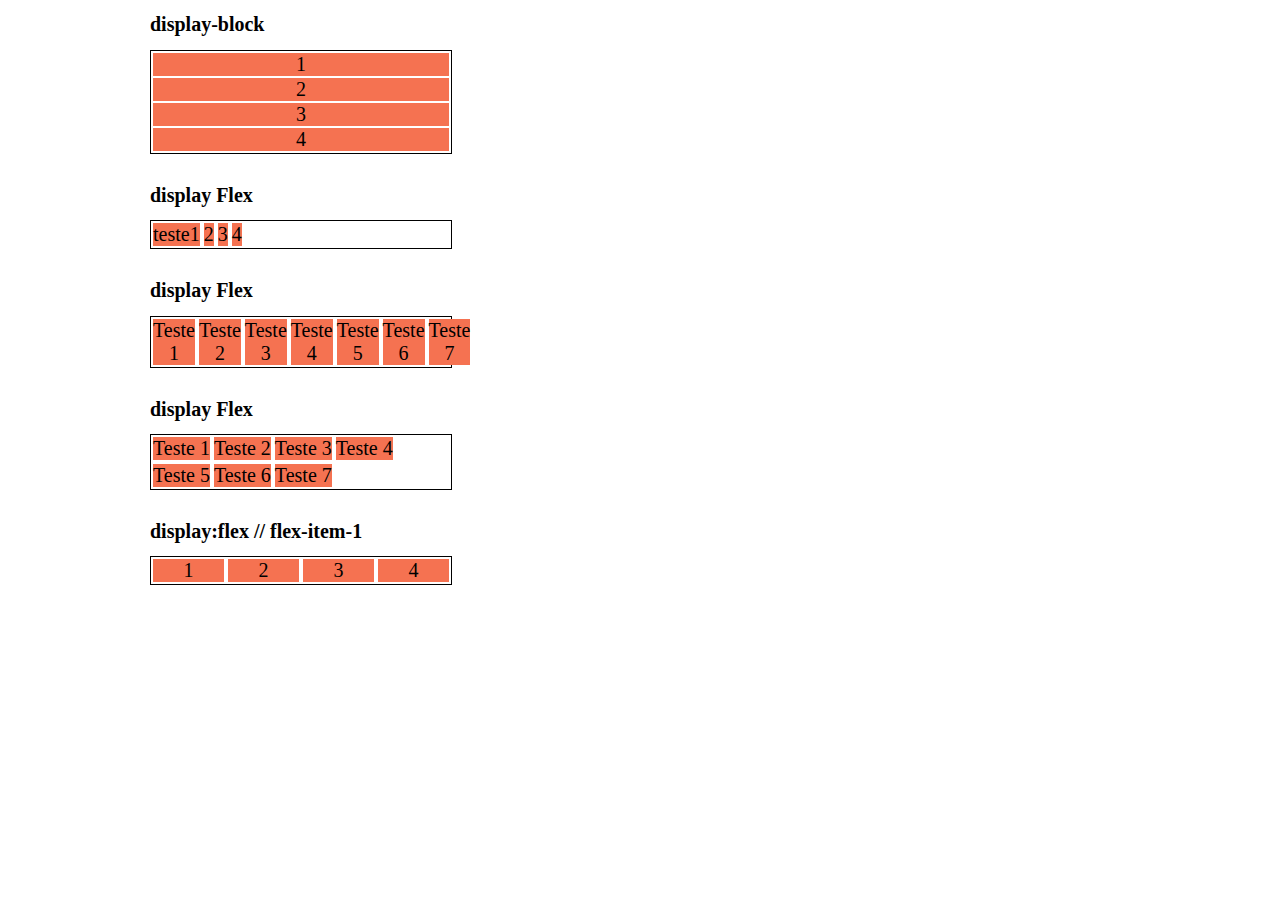
<file: index.html>
<!DOCTYPE html>
<html lang="pt-br">
<head>
    <meta charset="UTF-8">
    <meta http-equiv="X-UA-Compatible" content="IE=edge">
    <meta name="viewport" content="width=device-width, initial-scale=1.0">
    <title>Flexbox</title> 
    <link rel="stylesheet" href="flex.css">
</head>
<body>
    <h1>display-block</h1>
    <section class="container">
        <div class="item">1</div>
        <div class="item">2</div>
        <div class="item">3</div>
        <div class="item">4</div>
    </section>

    <h1>display Flex</h1>
    <section class="container flex">
        <div class="item">teste1</div>
        <div class="item">2</div>
        <div class="item">3</div>
        <div class="item">4</div>
    </section>

    <h1>display Flex</h1>
    <section class="container flex">
        <div class="item">Teste 1</div>
        <div class="item">Teste 2</div>
        <div class="item">Teste 3</div>
        <div class="item">Teste 4</div>
        <div class="item">Teste 5</div>
        <div class="item">Teste 6</div>
        <div class="item">Teste 7</div>
    </section>
    
    <h1>display Flex</h1>
    <section class="container flex flex-wrap">
        <div class="item">Teste 1</div>
        <div class="item">Teste 2</div>
        <div class="item">Teste 3</div>
        <div class="item">Teste 4</div>
        <div class="item">Teste 5</div>
        <div class="item">Teste 6</div>
        <div class="item">Teste 7</div>
    </section>

    <h1>display:flex // flex-item-1</h1>
    <section class="container flex">
        <div class="item flex-item-1">1</div>
        <div class="item flex-item-1">2</div>
        <div class="item flex-item-1">3</div>
        <div class="item flex-item-1">4</div>
    </section>
</body>
</html>
</file>
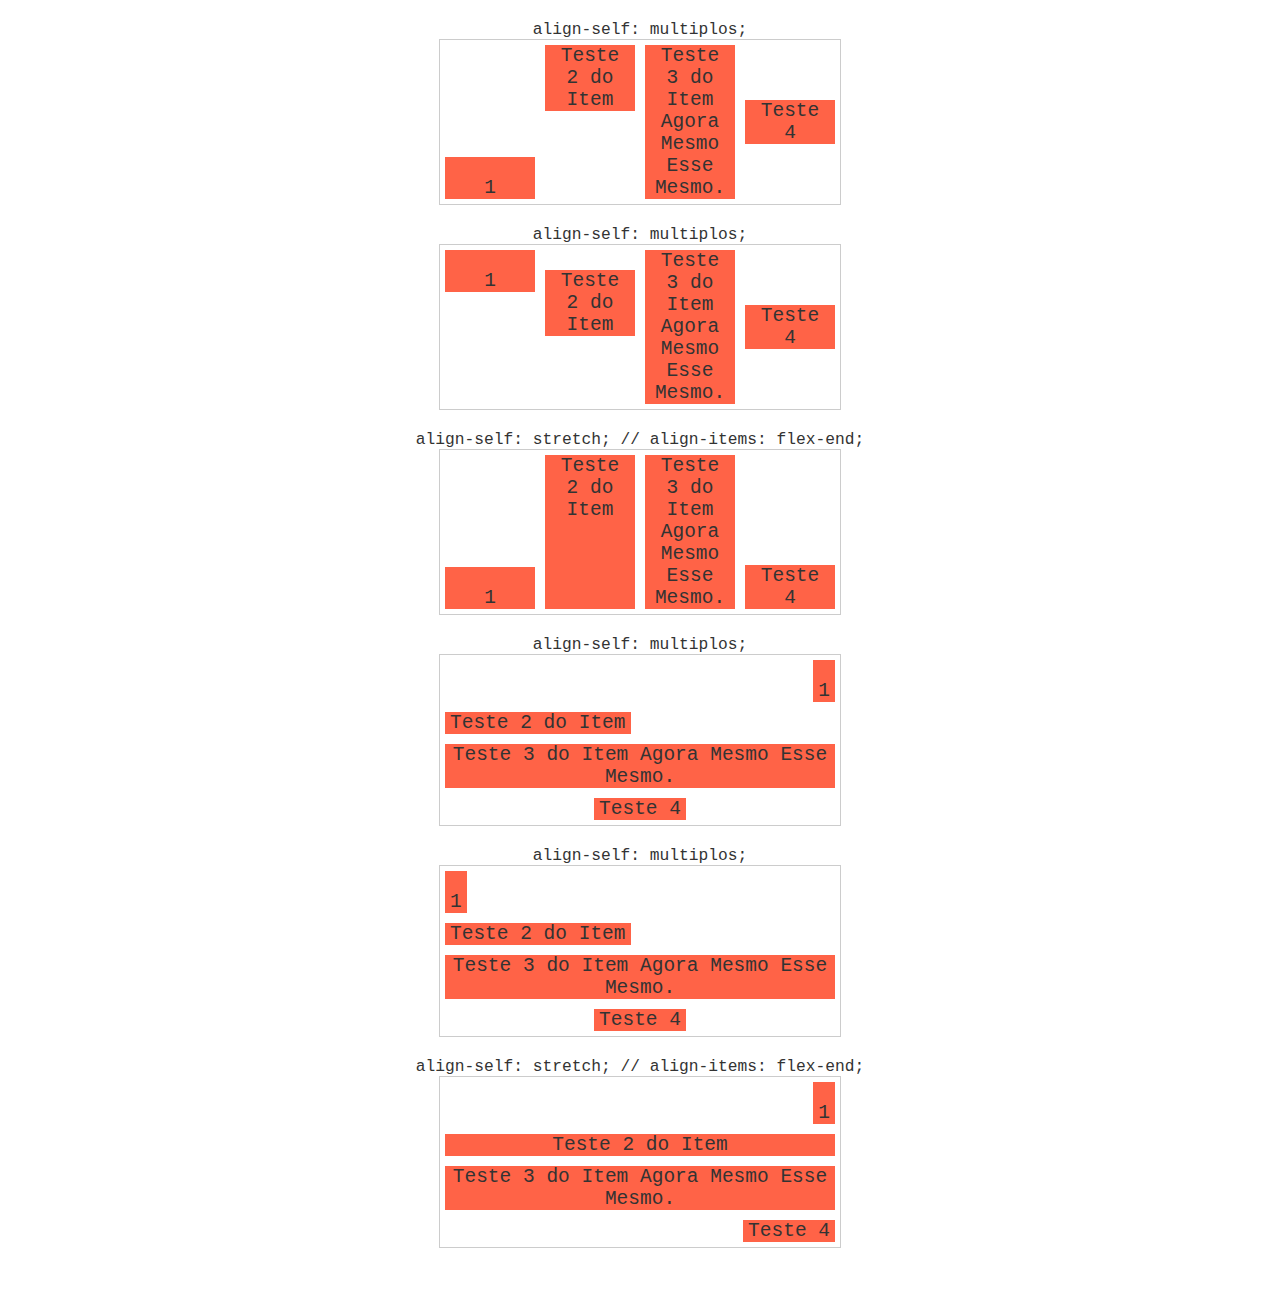
<file: align-self/index.html>
<!DOCTYPE html>
<html lang="pt-br">
<head>
    <meta charset="UTF-8">
    <meta http-equiv="X-UA-Compatible" content="IE=edge">
    <meta name="viewport" content="width=device-width, initial-scale=1.0">
    <title>Align-Self</title> <link rel="stylesheet" href="style.css">
</head>
<body>
    <h1>align-self: multiplos;</h1>
    <section class="container">
        <div class="item flex-end">1</div>
        <div class="item flex-start">Teste 2 do Item</div>
        <div class="item">Teste 3 do Item Agora Mesmo Esse Mesmo.</div>
        <div class="item center">Teste 4</div>
    </section>

    <h1>align-self: multiplos;</h1>
    <section class="container">
        <div class="item baseline">1</div>
        <div class="item baseline">Teste 2 do Item</div>
        <div class="item">Teste 3 do Item Agora Mesmo Esse Mesmo.</div>
        <div class="item center">Teste 4</div>
    </section>

    <h1>align-self: stretch; // align-items: flex-end;</h1>
    <section class="container align-items">
        <div class="item">1</div>
        <div class="item stretch">Teste 2 do Item</div>
        <div class="item">Teste 3 do Item Agora Mesmo Esse Mesmo.</div>
        <div class="item">Teste 4</div>
    </section>

    <h1>align-self: multiplos;</h1>
    <section class="container column">
        <div class="item flex-end">1</div>
        <div class="item flex-start">Teste 2 do Item</div>
        <div class="item">Teste 3 do Item Agora Mesmo Esse Mesmo.</div>
        <div class="item center">Teste 4</div>
    </section>

    <h1>align-self: multiplos;</h1>
    <section class="container column">
        <div class="item baseline">1</div>
        <div class="item baseline">Teste 2 do Item</div>
        <div class="item">Teste 3 do Item Agora Mesmo Esse Mesmo.</div>
        <div class="item center">Teste 4</div>
    </section>

    <h1>align-self: stretch; // align-items: flex-end;</h1>
    <section class="container column align-items">
        <div class="item">1</div>
        <div class="item stretch">Teste 2 do Item</div>
        <div class="item">Teste 3 do Item Agora Mesmo Esse Mesmo.</div>
        <div class="item">Teste 4</div>
    </section>
</body>
</html>
</file>
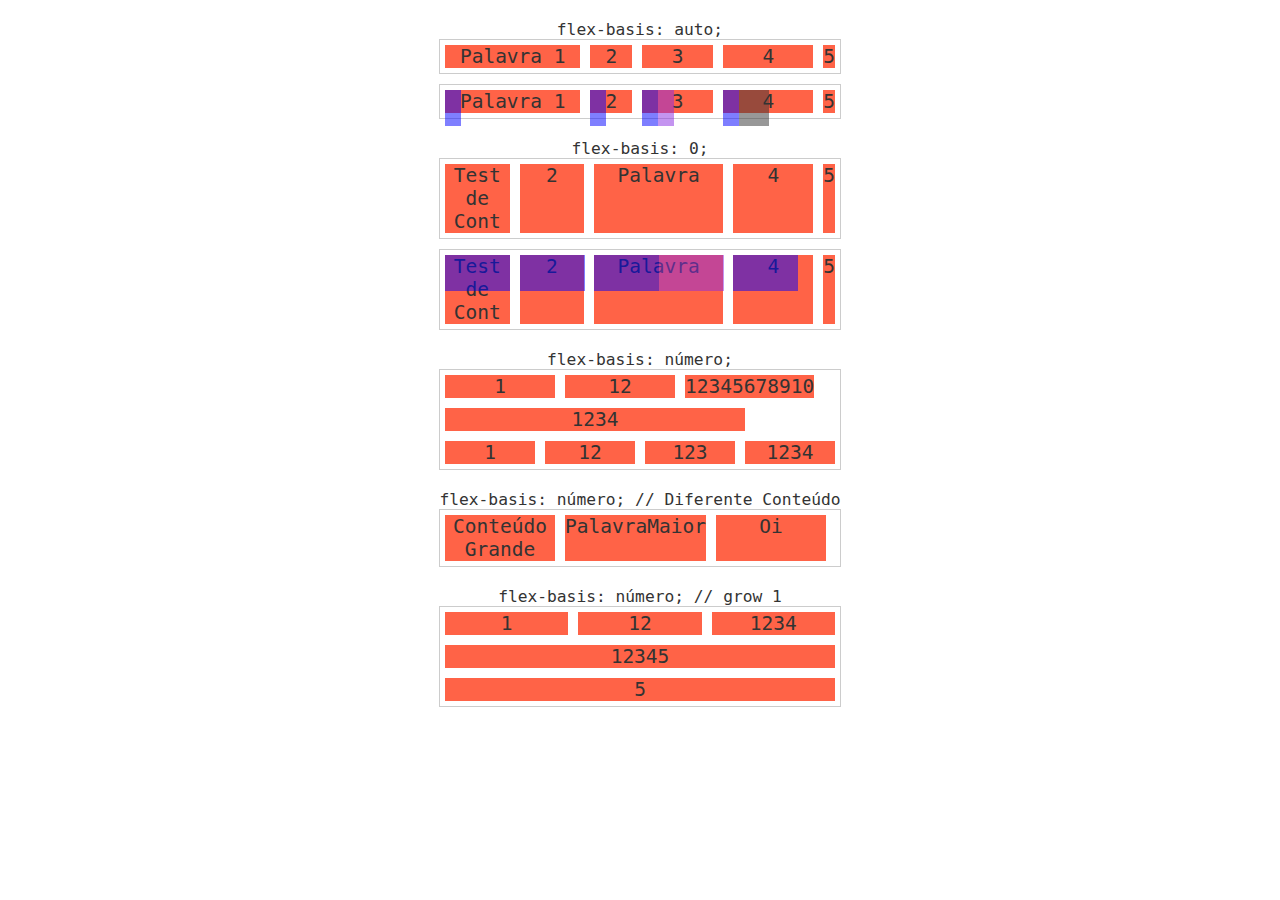
<file: flex-basis/index.html>
<!DOCTYPE html>
<html lang="pt-br">
<head>
    <meta charset="UTF-8">
    <meta http-equiv="X-UA-Compatible" content="IE=edge">
    <meta name="viewport" content="width=device-width, initial-scale=1.0">
    <title>flex Basis</title> <link rel="stylesheet" href="style.css">
</head>
<body>
    <h1>flex-basis: auto;</h1>
    <section class="container">
        <div class="item basis-auto">Palavra 1</div>
        <div class="item basis-auto">2</div>
        <div class="item basis-auto-grow-2">3</div>
        <div class="item basis-auto-width">4</div>
        <div class="item basis-auto-grow-0">5</div>
    </section>

    <section class="container overlay">
        <div class="item basis-auto">Palavra 1</div>
        <div class="item basis-auto">2</div>
        <div class="item basis-auto-grow-2">3</div>
        <div class="item basis-auto-width">4</div>
        <div class="item basis-auto-grow-0">5</div>
    </section>

    <h1>flex-basis: 0;</h1>
    <section class="container">
        <div class="item basis-0">Test de Cont</div>
        <div class="item basis-0">2</div>
        <div class="item basis-0-grow-2">Palavra</div>
        <div class="item basis-0-width">4</div>
        <div class="item basis-0-grow-0">5</div>
    </section>

    <section class="container overlay">
        <div class="item basis-0">Test de Cont</div>
        <div class="item basis-0">2</div>
        <div class="item basis-0-grow-2">Palavra</div>
        <div class="item basis-0-width">4</div>
        <div class="item basis-0-grow-0">5</div>
    </section>

    <h1>flex-basis: número;</h1>
    <section class="container basis-numero-container">
        <div class="item basis-110">1</div>
        <div class="item basis-110">12</div>
        <div class="item basis-110">12345678910</div>
        <div class="item basis-300">1234</div>
        <div class="item basis-110-porcento">1</div>
        <div class="item basis-110-porcento">12</div>
        <div class="item basis-110-porcento">123</div>
        <div class="item basis-110-porcento">1234</div>
    </section>

    <h1>flex-basis: número; // Diferente Conteúdo</h1>
    <section class="container basis-numero-container">
        <div class="item basis-110">Conteúdo Grande</div>
        <div class="item basis-110">PalavraMaior</div>
        <div class="item basis-110">Oi</div>
    </section>

    <h1>flex-basis: número; // grow 1</h1>
    <section class="container basis-numero-container">
        <div class="item basis-110-grow-1">1</div>
        <div class="item basis-110-grow-1">12</div>
        <div class="item basis-110-grow-1">1234</div>
        <div class="item basis-110-grow-1">12345</div>
        <div class="item basis-600-grow-1">5</div>
    </section>
</body>
</html>
</file>
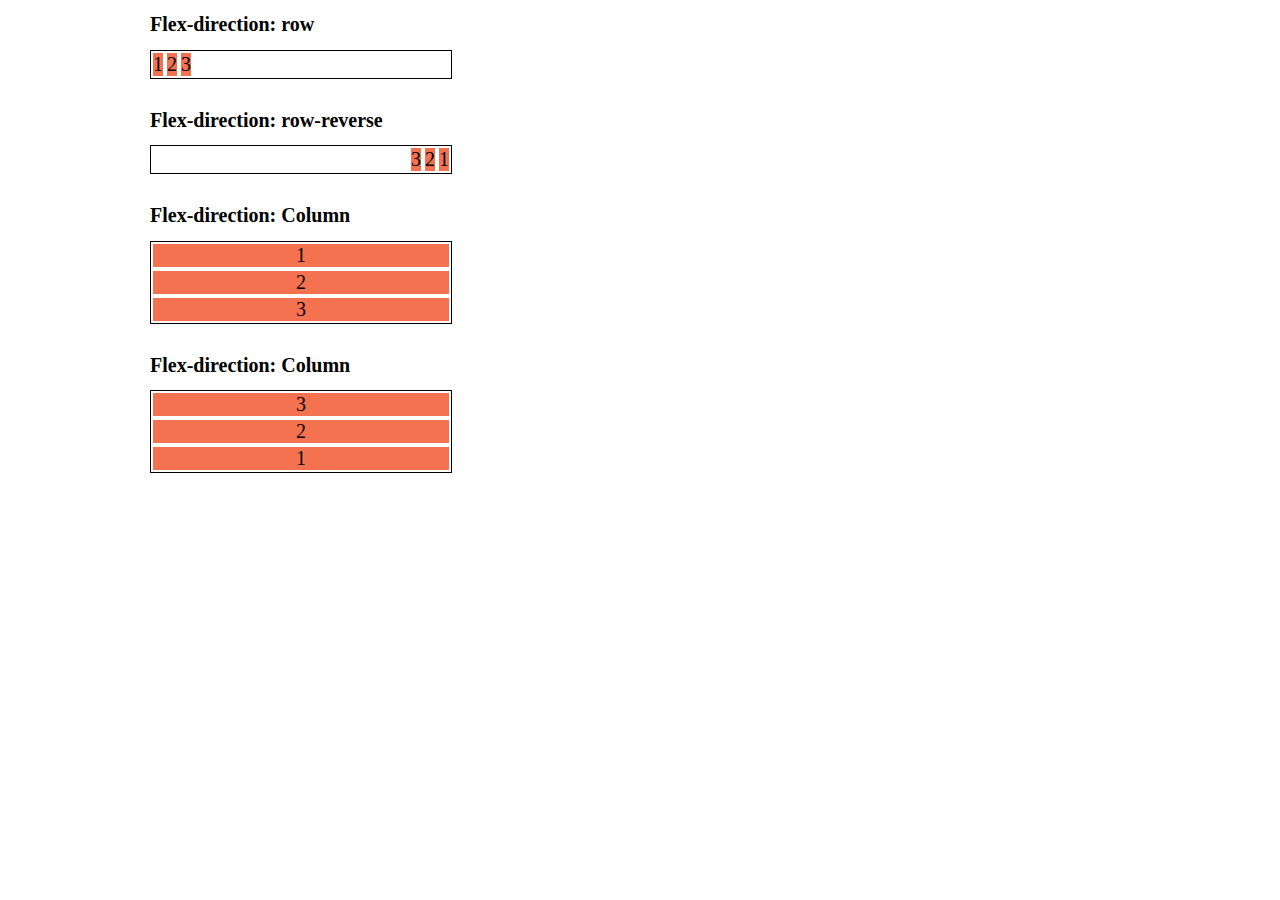
<file: flex-direction/index.html>
<!DOCTYPE html>
<html lang="pt-br">
<head>
    <meta charset="UTF-8">
    <meta http-equiv="X-UA-Compatible" content="IE=edge">
    <meta name="viewport" content="width=device-width, initial-scale=1.0">
    <title>Flex Direction</title> <link rel="stylesheet" href="/estilo/direction.css">
</head>
<body>
    
    <h1>Flex-direction: row</h1>
    <section class="container-flex row">
        <div class="item">1</div>
        <div class="item">2</div>
        <div class="item">3</div>
    </section>

    <h1>Flex-direction: row-reverse</h1>
    <section class="container-flex row-reverse">
        <div class="item">1</div>
        <div class="item">2</div>
        <div class="item">3</div>
    </section>

    <h1>Flex-direction: Column</h1>
    <section class="container-flex column">
        <div class="item">1</div>
        <div class="item">2</div>
        <div class="item">3</div>
    </section>

    <h1>Flex-direction: Column</h1>
    <section class="container-flex column-reverse">
        <div class="item">1</div>
        <div class="item">2</div>
        <div class="item">3</div>
    </section>

</body>
</html>
</file>
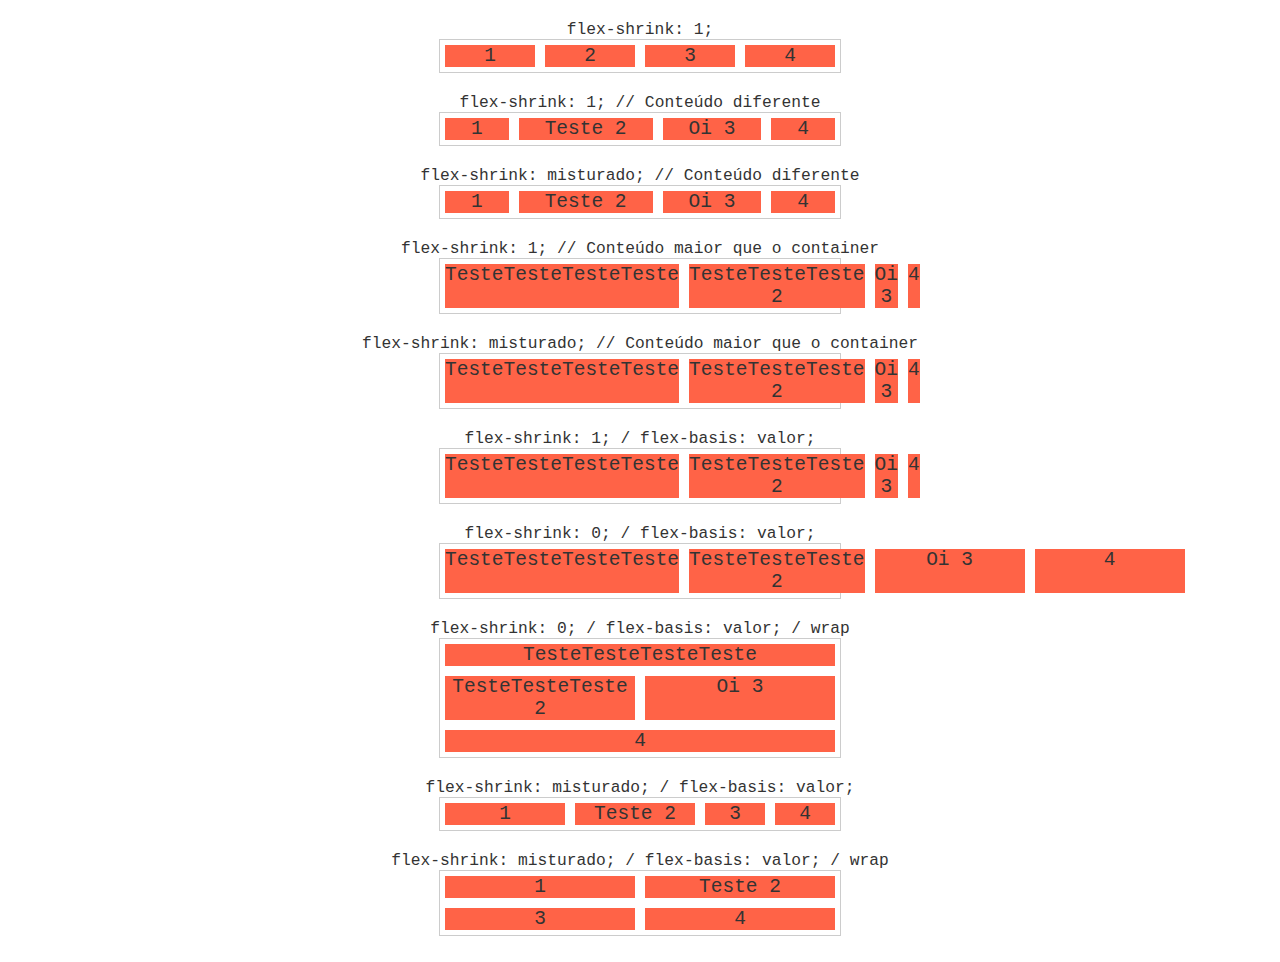
<file: flex-shrink/index.html>
<!DOCTYPE html>
<html lang="pt-br">
<head>
    <meta charset="UTF-8">
    <meta http-equiv="X-UA-Compatible" content="IE=edge">
    <meta name="viewport" content="width=device-width, initial-scale=1.0">
    <title>Document</title> <link rel="stylesheet" href="style.css">
</head>
<body>
    <h1>flex-shrink: 1;</h1>
    <section class="container">
        <div class="item shrink-1">1</div>
        <div class="item shrink-1">2</div>
        <div class="item shrink-1">3</div>
        <div class="item shrink-1">4</div>
    </section>

    <h1>flex-shrink: 1; // Conteúdo diferente</h1>
    <section class="container">
        <div class="item shrink-1">1</div>
        <div class="item shrink-1">Teste 2</div>
        <div class="item shrink-1">Oi 3</div>
        <div class="item shrink-1">4</div>
    </section>

    <h1>flex-shrink: misturado; // Conteúdo diferente</h1>
    <section class="container">
        <div class="item shrink-1">1</div>
        <div class="item shrink-1">Teste 2</div>
        <div class="item shrink-3">Oi 3</div>
        <div class="item shrink-3">4</div>
    </section>

    <h1>flex-shrink: 1; // Conteúdo maior que o container</h1>
    <section class="container">
        <div class="item shrink-1">TesteTesteTesteTeste</div>
        <div class="item shrink-1">TesteTesteTeste 2</div>
        <div class="item shrink-1">Oi 3</div>
        <div class="item shrink-1">4</div>
    </section>

    <h1>flex-shrink: misturado; // Conteúdo maior que o container</h1>
    <section class="container">
        <div class="item shrink-1">TesteTesteTesteTeste</div>
        <div class="item shrink-1">TesteTesteTeste 2</div>
        <div class="item shrink-3">Oi 3</div>
        <div class="item shrink-3">4</div>
    </section>

    <h1>flex-shrink: 1; / flex-basis: valor;</h1>
    <section class="container">
        <div class="item shrink-1-basis">TesteTesteTesteTeste</div>
        <div class="item shrink-1-basis">TesteTesteTeste 2</div>
        <div class="item shrink-1-basis">Oi 3</div>
        <div class="item shrink-1-basis">4</div>
    </section>

    <h1>flex-shrink: 0; / flex-basis: valor;</h1>
    <section class="container">
        <div class="item shrink-0-basis">TesteTesteTesteTeste</div>
        <div class="item shrink-0-basis">TesteTesteTeste 2</div>
        <div class="item shrink-0-basis">Oi 3</div>
        <div class="item shrink-0-basis">4</div>
    </section>

    <h1>flex-shrink: 0; / flex-basis: valor; / wrap</h1>
    <section class="container flex-wrap">
        <div class="item shrink-0-basis">TesteTesteTesteTeste</div>
        <div class="item shrink-0-basis">TesteTesteTeste 2</div>
        <div class="item shrink-0-basis">Oi 3</div>
        <div class="item shrink-0-basis">4</div>
    </section>

    <h1>flex-shrink: misturado; / flex-basis: valor;</h1>
    <section class="container">
        <div class="item shrink-1-basis">1</div>
        <div class="item shrink-1-basis">Teste 2</div>
        <div class="item shrink-3-basis">3</div>
        <div class="item shrink-3-basis">4</div>
    </section>

    <h1>flex-shrink: misturado; / flex-basis: valor; / wrap</h1>
    <section class="container flex-wrap">
        <div class="item shrink-1-basis">1</div>
        <div class="item shrink-1-basis">Teste 2</div>
        <div class="item shrink-3-basis">3</div>
        <div class="item shrink-3-basis">4</div>
    </section>
</body>
</html>
</file>
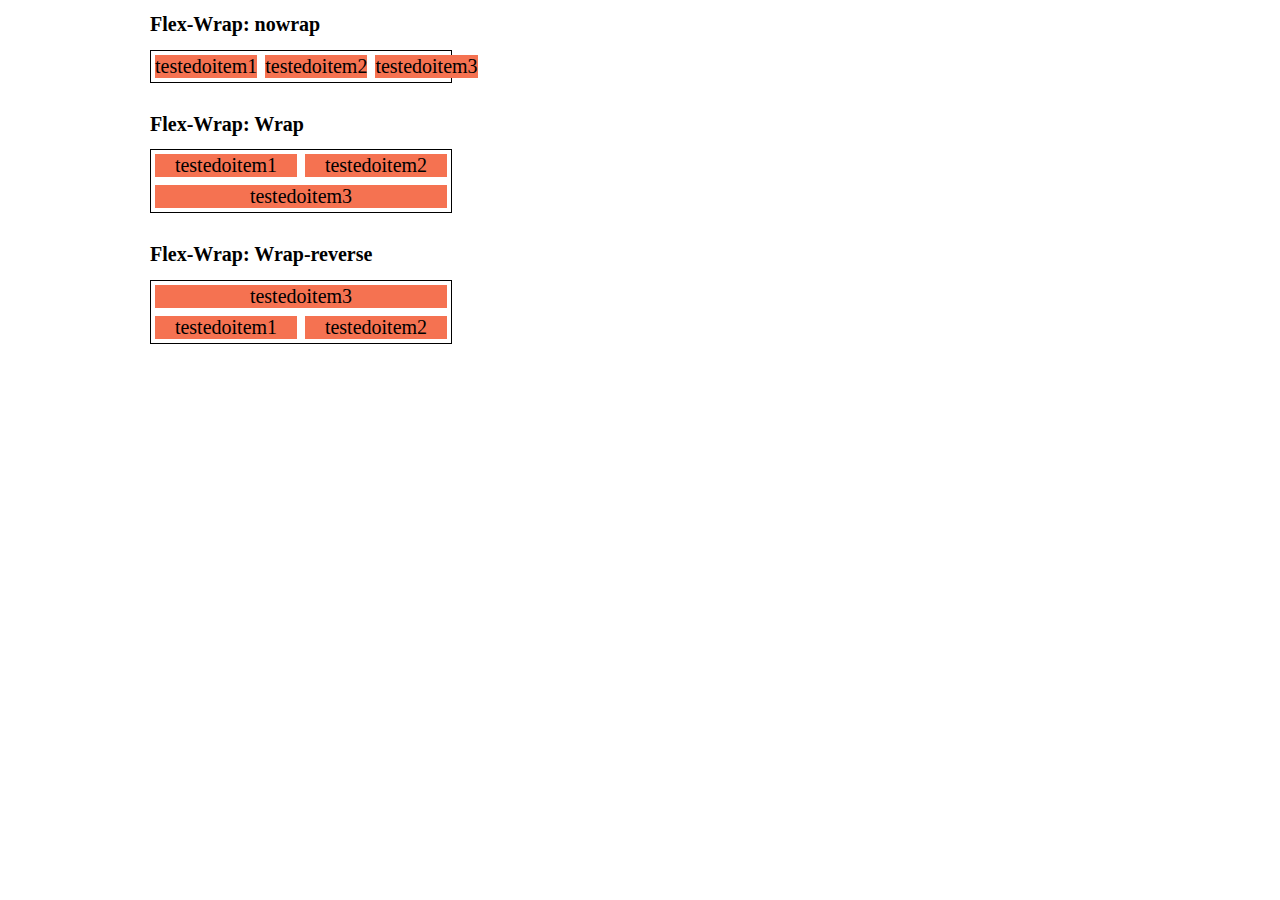
<file: flex-wrap/index.html>
<!DOCTYPE html>
<html lang="pt-br">
<head>
    <meta charset="UTF-8">
    <meta http-equiv="X-UA-Compatible" content="IE=edge">
    <meta name="viewport" content="width=device-width, initial-scale=1.0">
    <title>Flex-Wrap</title>
    <link rel="stylesheet" href="/estilo/wrap.css">
</head>
<body>
    <h1>Flex-Wrap: nowrap</h1>
    <section class="container-flex nowrap">
        <div class="item">testedoitem1</div>
        <div class="item">testedoitem2</div>
        <div class="item">testedoitem3</div>
    </section>

    <h1>Flex-Wrap: Wrap</h1>
    <section class="container-flex wrap">
        <div class="item">testedoitem1</div>
        <div class="item">testedoitem2</div>
        <div class="item">testedoitem3</div>
    </section>

    <h1>Flex-Wrap: Wrap-reverse</h1>
    <section class="container-flex wrap-reverse">
        <div class="item">testedoitem1</div>
        <div class="item">testedoitem2</div>
        <div class="item">testedoitem3</div>
    </section>
</body>
</html>
</file>
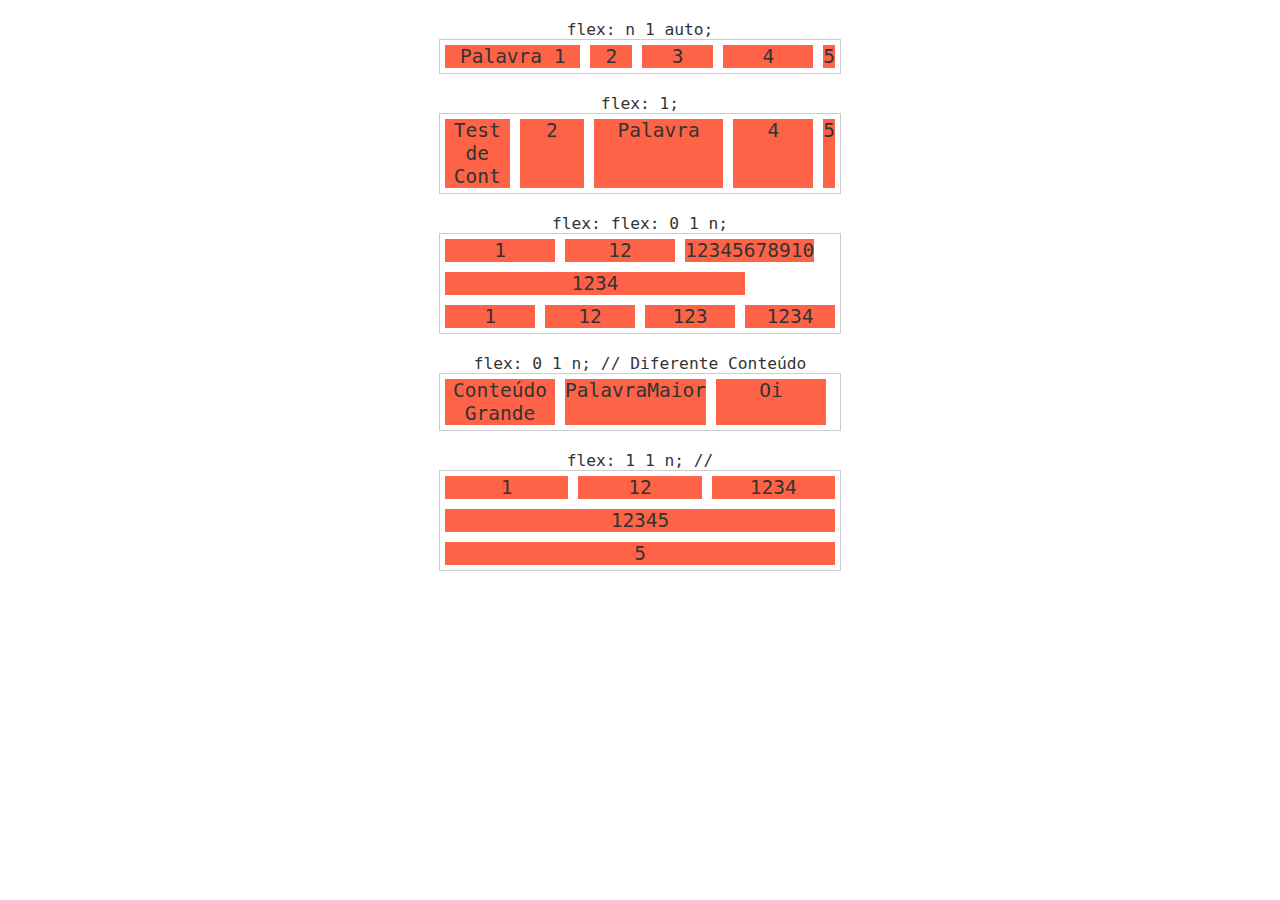
<file: flexx/index.html>
<!DOCTYPE html>
<html lang="pt-br">
<head>
    <meta charset="UTF-8">
    <meta http-equiv="X-UA-Compatible" content="IE=edge">
    <meta name="viewport" content="width=device-width, initial-scale=1.0">
    <title>Order</title> <link rel="stylesheet" href="style.css">
</head>
<body>
    <h1>flex: n 1 auto;</h1>
<section class="container">
	<div class="item basis-auto">Palavra 1</div>
	<div class="item basis-auto">2</div>
	<div class="item basis-auto-grow-2">3</div>
	<div class="item basis-auto-width">4</div>
	<div class="item basis-auto-grow-0">5</div>
</section>

<h1>flex: 1;</h1>
<section class="container">
	<div class="item basis-0">Test de Cont</div>
	<div class="item basis-0">2</div>
	<div class="item basis-0-grow-2">Palavra</div>
	<div class="item basis-0-width">4</div>
	<div class="item basis-0-grow-0">5</div>
</section>

<h1>flex: flex: 0 1 n;</h1>
<section class="container basis-numero-container">
	<div class="item basis-110">1</div>
	<div class="item basis-110">12</div>
	<div class="item basis-110">12345678910</div>
	<div class="item basis-300">1234</div>
	<div class="item basis-110-porcento">1</div>
	<div class="item basis-110-porcento">12</div>
	<div class="item basis-110-porcento">123</div>
	<div class="item basis-110-porcento">1234</div>
</section>

<h1>flex: 0 1 n; // Diferente Conteúdo</h1>
<section class="container basis-numero-container">
	<div class="item basis-110">Conteúdo Grande</div>
	<div class="item basis-110">PalavraMaior</div>
	<div class="item basis-110">Oi</div>
</section>

<h1>flex: 1 1 n; //</h1>
<section class="container basis-numero-container">
	<div class="item basis-110-grow-1">1</div>
	<div class="item basis-110-grow-1">12</div>
	<div class="item basis-110-grow-1">1234</div>
	<div class="item basis-110-grow-1">12345</div>
	<div class="item basis-600-grow-1">5</div>
</section>
</body>
</html>
</file>
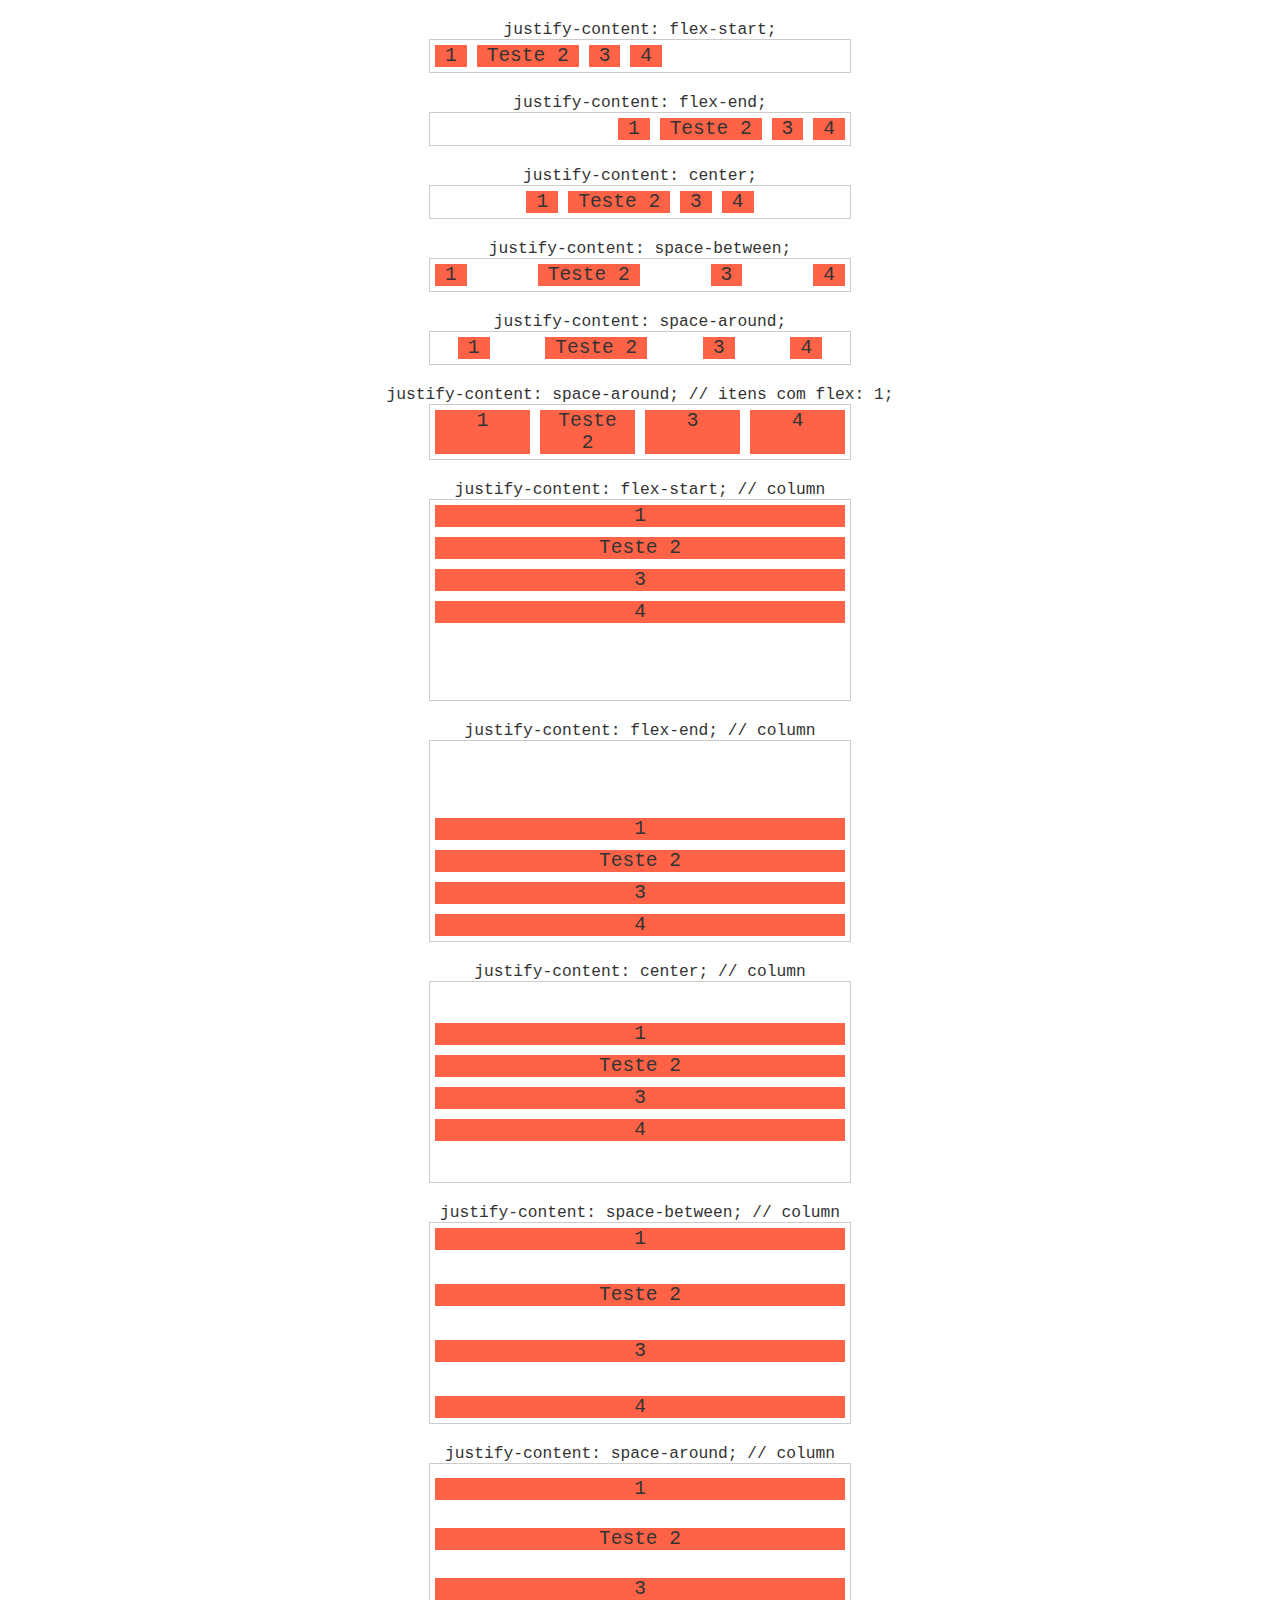
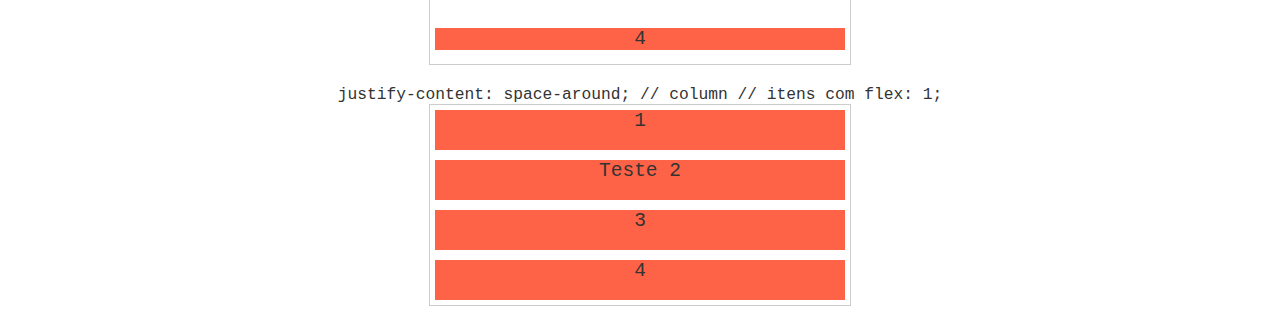
<file: justify-content/index.html>
<!DOCTYPE html>
<html lang="pt-br">
<head>
    <meta charset="UTF-8">
    <meta http-equiv="X-UA-Compatible" content="IE=edge">
    <meta name="viewport" content="width=device-width, initial-scale=1.0">
    <title>Document</title> <link rel="stylesheet" href="estilo/justify.css">
</head>
<body>
    <h1>justify-content: flex-start;</h1>
<section class="container flex-start">
	<div class="item">1</div>
	<div class="item">Teste 2</div>
	<div class="item">3</div>
	<div class="item">4</div>
</section>

<h1>justify-content: flex-end;</h1>
<section class="container flex-end">
	<div class="item">1</div>
	<div class="item">Teste 2</div>
	<div class="item">3</div>
	<div class="item">4</div>
</section>

<h1>justify-content: center;</h1>
<section class="container center">
	<div class="item">1</div>
	<div class="item">Teste 2</div>
	<div class="item">3</div>
	<div class="item">4</div>
</section>

<h1>justify-content: space-between;</h1>
<section class="container space-between">
	<div class="item">1</div>
	<div class="item">Teste 2</div>
	<div class="item">3</div>
	<div class="item">4</div>
</section>

<h1>justify-content: space-around;</h1>
<section class="container space-around">
	<div class="item">1</div>
	<div class="item">Teste 2</div>
	<div class="item">3</div>
	<div class="item">4</div>
</section>

<h1>justify-content: space-around; // itens com flex: 1;</h1>
<section class="container space-around">
	<div class="item flex">1</div>
	<div class="item flex">Teste 2</div>
	<div class="item flex">3</div>
	<div class="item flex">4</div>
</section>

<h1>justify-content: flex-start; // column</h1>
<section class="container flex-start column">
	<div class="item">1</div>
	<div class="item">Teste 2</div>
	<div class="item">3</div>
	<div class="item">4</div>
</section>

<h1>justify-content: flex-end; // column</h1>
<section class="container flex-end column">
	<div class="item">1</div>
	<div class="item">Teste 2</div>
	<div class="item">3</div>
	<div class="item">4</div>
</section>

<h1>justify-content: center; // column</h1>
<section class="container center column">
	<div class="item">1</div>
	<div class="item">Teste 2</div>
	<div class="item">3</div>
	<div class="item">4</div>
</section>

<h1>justify-content: space-between; // column</h1>
<section class="container space-between column">
	<div class="item">1</div>
	<div class="item">Teste 2</div>
	<div class="item">3</div>
	<div class="item">4</div>
</section>

<h1>justify-content: space-around; // column</h1>
<section class="container space-around column">
	<div class="item">1</div>
	<div class="item">Teste 2</div>
	<div class="item">3</div>
	<div class="item">4</div>
</section>

<h1>justify-content: space-around; // column // itens com flex: 1;</h1>
<section class="container space-around column">
	<div class="item flex">1</div>
	<div class="item flex">Teste 2</div>
	<div class="item flex">3</div>
	<div class="item flex">4</div>
</section>
</body>
</html>
</file>
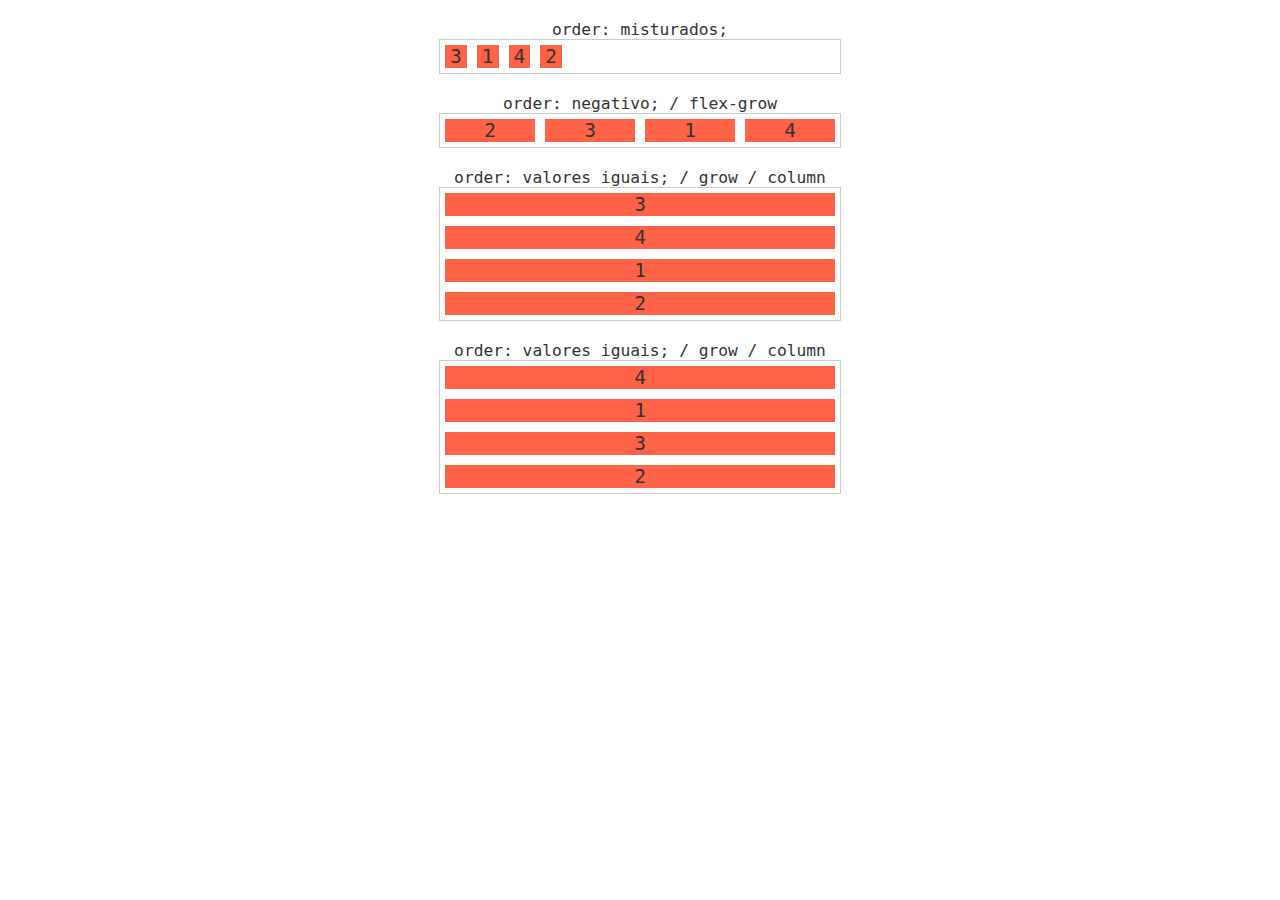
<file: order/index.html>
<!DOCTYPE html>
<html lang="pt-br">
<head>
    <meta charset="UTF-8">
    <meta http-equiv="X-UA-Compatible" content="IE=edge">
    <meta name="viewport" content="width=device-width, initial-scale=1.0">
    <title>Order</title> <link rel="stylesheet" href="style.css">
</head>
<body>
    <h1>order: misturados;</h1>
<section class="container">
	<div class="item order2">1</div>
	<div class="item order4">2</div>
	<div class="item order1">3</div>
	<div class="item order3">4</div>
</section>

<h1>order: negativo; / flex-grow</h1>
<section class="container">
	<div class="item order2 flex-grow">1</div>
	<div class="item order-1 flex-grow">2</div>
	<div class="item order1 flex-grow">3</div>
	<div class="item order3 flex-grow">4</div>
</section>

<h1>order: valores iguais; / grow / column</h1>
<section class="container column">
	<div class="item order2 flex-grow">1</div>
	<div class="item order2 flex-grow">2</div>
	<div class="item order1 flex-grow">3</div>
	<div class="item order1 flex-grow">4</div>
</section>

<h1>order: valores iguais; / grow / column</h1>
<section class="container column">
	<div class="item flex-grow">1</div>
	<div class="item order2 flex-grow">2</div>
	<div class="item flex-grow">3</div>
	<div class="item order-1 flex-grow">4</div>
</section>
</body>
</html>
</file>
<file: flex.css>
*{
    margin-left: 50px;
    max-width: 60vw;
    font-size: 20px;
}

.container{
    border: 1px solid black;
    margin-bottom: 30px;
    max-width: 300px;
    text-align: center;
}

.item{
    background-color: rgb(245, 114, 81);
    margin: 2px;
}

.flex{
    display: flex;
    border: 1x solid black;
}

.flex-wrap{
    flex-wrap: wrap;
}

.flex-item-1{
    flex: 1;
}

.container-flex{
    display: flex;
    border: 1px solid black;
    margin-bottom: 30px;
    max-width: 300px;
    text-align: center;
}

.row{
    flex-direction: row;
}

.row-reverse{
    flex-direction: row-reverse;
}

.column{
    flex-direction: column;
}

.column-reverse{
    flex-direction: column-reverse;
}
</file>
<file: align-self/style.css>
.flex-start {
	align-self: flex-start;
}

.flex-end {
	align-self: flex-end;
}

.center {
	align-self: center;
}

.baseline {
	align-self: baseline;
}

.stretch {
	align-self: stretch;
}

.align-items {
	align-items: flex-end;
}

.item {
	flex: 1;
	margin: 5px;
	padding: 0 5px;
	background: tomato;
	text-align: center;
	font-size: 1.5em;
}

.item:first-child {
	padding-top: 20px;
}

/* Flex Container */
.container {
	max-width: 400px;
	margin: 0 auto;
	display: flex;
	border: 1px solid #ccc;
}

.column {
	flex-direction: column;
}

h1 {
	text-align: center;
	margin: 20px 0 0 0;
	font-size: 1.25em;
	font-weight: normal;
}

body {
	font-family: monospace;
	color: #333;
}
</file>
<file: flex-basis/style.css>
/* FLEX BASIS AUTO */

.basis-auto {
	flex-grow: 1;
	flex-basis: auto;
}

/* O espaço distribuído é 2 vezes maior que o flex-grow: 1; */
.basis-auto-grow-2 {
	flex-grow: 2;
	flex-basis: auto;
}

/* É o mesmo espaço distribuido que os demais itens com flex-grow: 1; Porém esse espaço inicia após os 60px iniciais */
.basis-auto-width {
	flex-grow: 1;
	flex-basis: auto;
	width: 60px;
}

/* Com o flex-grow: 0; nada é distribuído */
.basis-auto-grow-0 {
	flex-basis: auto;
}

.container.overlay {
	margin-top: 10px;
}

.overlay .basis-auto::before, .overlay .basis-auto-grow-2::before, .overlay .basis-auto-width::before {
	content: '';
	display: block;
	width: 16px;
	height: 36px;
	background: blue;
	position: absolute;
	opacity: .5;
}

.overlay .basis-auto-grow-2::before {
	border-right: 16px solid blueviolet;
}

.overlay .basis-auto-width::before {
	border-right: 30px solid;
}

/* FLEX BASIS AUTO FIM */

/* FLEX BASIS 0 */

/* Com o flex-basis 0, itens com flex-grow 1 tentam ficar com o mesmo tamanho total de width. É por isso que o mais comum é utilizar flex-basis 0 */
.basis-0 {
	flex-grow: 1;
	flex-basis: 0;
}

/* O tamanho total é de duas vezes dos itens com flex: 1; */
.basis-0-grow-2 {
	flex-grow: 2;
	flex-basis: 0;
}

/* A definição do width é ignorada. Porém ele ainda respeita a definição de min-width. */
.basis-0-width {
	flex-grow: 1;
	flex-basis: 0;
	width: 120px;
	min-width: 80px;
}

/* Flex basis 0 com flex-grow 0, não influenciar em nada no item. Assim o mesmo fica do tamanho do seu conteúdo. */
.basis-0-grow-0 {
	flex-basis: 0;
}

.overlay .basis-0::before, .overlay .basis-0-grow-2::before, .overlay .basis-0-width::before {
	content: '';
	display: block;
	width: 65px;
	height: 36px;
	background: blue;
	position: absolute;
	opacity: .5;
}

.overlay .basis-0-grow-2::before {
	border-right: 65px solid blueviolet;
}

/* FLEX BASIS 0 FIM */

.basis-numero-container {
	flex-wrap: wrap;
}

.basis-110 {
	flex-basis: 110px;
}

.basis-300 {
	flex-basis: 300px;
}

.basis-110-porcento {
	flex-basis: calc(25% - 10px);
}

.basis-110-grow-1 {
	flex-grow: 1;
	flex-basis: 110px;
}

/* O Flex-basis não ultrapassa o tamanho do container. Pois por padrão o flex-shrink é 1, ou seja, ele permite que o item se ajuste para caber no container. */
.basis-600-grow-1 {
	flex-grow: 1;
	flex-basis: 600px;
}

/* ESTILOS GERAIS */

.item {
	margin: 5px;
	background: tomato;
	text-align: center;
	font-size: 1.5em;
	position: relative;
}

/* Flex Container */
.container {
	max-width: 400px;
	margin: 0 auto;
	display: flex;
	border: 1px solid #ccc;
}

/* Flex Item */
img {
	display: block;
	max-width: 100%;
	margin: 10px auto;
}

h1 {
	text-align: center;
	margin: 20px 0 0 0;
	font-size: 1.25em;
	font-weight: normal;
}

body {
	font-family: monospace;
	color: #333;
}
</file>
<file: estilo/direction.css>
*{
    margin-left: 50px;
    max-width: 60vw;
    font-size: 20px;
}

.container{
    border: 1px solid black;
    margin-bottom: 30px;
    max-width: 300px;
    text-align: center;
}

.item{
    background-color: rgb(245, 114, 81);
    margin: 2px;
}

.flex{
    display: flex;
    border: 1x solid black;
}

.flex-wrap{
    flex-wrap: wrap;
}

.flex-item-1{
    flex: 1;
}

.container-flex{
    display: flex;
    border: 1px solid black;
    margin-bottom: 30px;
    max-width: 300px;
    text-align: center;
}

.row{
    flex-direction: row;
}

.row-reverse{
    flex-direction: row-reverse;
}

.column{
    flex-direction: column;
}

.column-reverse{
    flex-direction: column-reverse;
}
</file>
<file: flex-shrink/style.css>
.shrink-1 {
	flex-grow: 1;
	flex-shrink: 1;
}

.shrink-3 {
	flex-grow: 1;
	flex-shrink: 3;
}

.shrink-1-basis {
	flex-grow: 1;
	flex-shrink: 1;
	flex-basis: 150px;
}

.shrink-0-basis {
	flex-grow: 1;
	flex-shrink: 0;
	flex-basis: 150px;
}

.shrink-3-basis {
	flex-grow: 1;
	flex-shrink: 3;
	flex-basis: 150px;
}

.flex-wrap {
	flex-wrap: wrap;
}


.item {
	margin: 5px;
	background: tomato;
	text-align: center;
	font-size: 1.5em;
}

/* Flex Container */
.container {
	max-width: 400px;
	margin: 0 auto;
	display: flex;
	border: 1px solid #ccc;
}
/* Flex Item */


h1 {
	text-align: center;
	margin: 20px 0 0 0;
	font-size: 1.25em;
	font-weight: normal;
}

body {
	font-family: monospace;
	color: #333;
}
</file>
<file: estilo/wrap.css>
*{
    margin-left: 50px;
    font-size: 20px;
}

.container-flex{
    display: flex;
    border: 1px solid black;
    margin-bottom: 30px;
    max-width: 300px;
}


.item{
    flex: 1;
    background-color: rgb(245, 114, 81);
    margin: 4px;
    text-align: center;

}

.wrap{
    flex-wrap: wrap;
}

.nowrap{
    flex-wrap: nowrap;
}

.wrap-reverse{
    flex-wrap: wrap-reverse;
}
</file>
<file: flexx/style.css>
/* FLEX BASIS AUTO */

.basis-auto {
	flex: 1 1 auto;
}

.basis-auto-grow-2 {
	flex: 2 1 auto;
}

.basis-auto-width {
	flex: 1 1 auto;
	width: 60px;
}

.basis-auto-grow-0 {
	flex: 0 1 auto;
}

/* FLEX BASIS AUTO FIM */

/* FLEX BASIS 0 */

.basis-0 {
	flex: 1;
}

/* O tamanho total é de duas vezes dos itens com flex: 1; */
.basis-0-grow-2 {
	flex: 2;
}

.basis-0-width {
	flex: 1;
	width: 120px;
	min-width: 80px;
}

.basis-0-grow-0 {
	flex: 0 1 0;
}

/* FLEX BASIS 0 FIM */

.basis-numero-container {
	flex-wrap: wrap;
}

.basis-110 {
	flex: 0 1 110px;
}

.basis-300 {
	flex: 0 1 300px;
}

.basis-110-porcento {
	flex: 0 1 calc(25% - 10px);
}

.basis-110-grow-1 {
	flex: 1 1 110px;
}

.basis-600-grow-1 {
	flex: 1 1 600px;
}

/* ESTILOS GERAIS */

.item {
	margin: 5px;
	background: tomato;
	text-align: center;
	font-size: 1.5em;
	position: relative;
}

/* Flex Container */
.container {
	max-width: 400px;
	margin: 0 auto;
	display: flex;
	border: 1px solid #ccc;
}

/* Flex Item */
img {
	display: block;
	max-width: 100%;
	margin: 10px auto;
}

h1 {
	text-align: center;
	margin: 20px 0 0 0;
	font-size: 1.25em;
	font-weight: normal;
}

body {
	font-family: monospace;
	color: #333;
}
</file>
<file: justify-content/estilo/justify.css>
.flex-start {
	justify-content: flex-start;
}

.flex-end {
	justify-content: flex-end;
}

.center {
	justify-content: center;
}

.space-between {
	justify-content: space-between;
}

.space-around {
	justify-content: space-around;
}

/* Flex Container */
.container {
	max-width: 420px;
	margin: 0 auto;
	display: flex;
	border: 1px solid #ccc;
}

.column {
	min-height: 200px;
	flex-direction: column;
}

/* Flex Item */
.item {
	margin: 5px;
	padding: 0 10px;
	background: tomato;
	text-align: center;
	font-size: 1.5em;
}

/* Indica que o conteúdo deve se expandir */
.flex {
	flex: 1;
}

h1 {
	text-align: center;
	margin: 20px 0 0 0;
	font-size: 1.25em;
	font-weight: normal;
}

body {
	font-family: monospace;
	color: #333;
}
</file>
<file: order/style.css>
.order1 {
	order: 1;
}

.order2 {
	order: 2;
}

.order3 {
	order: 3;
}

.order4 {
	order: 4;
}

.order-1 {
	order: -1;
}

.flex-grow {
	flex-grow: 1;
}

.column {
	flex-direction: column;
}

.item {
	margin: 5px;
	padding: 0 5px;
	background: tomato;
	text-align: center;
	font-size: 1.5em;
}

/* Flex Container */
.container {
	max-width: 400px;
	margin: 0 auto;
	display: flex;
	border: 1px solid #ccc;
}
/* Flex Item */


h1 {
	text-align: center;
	margin: 20px 0 0 0;
	font-size: 1.25em;
	font-weight: normal;
}

body {
	font-family: monospace;
	color: #333;
}
</file>
